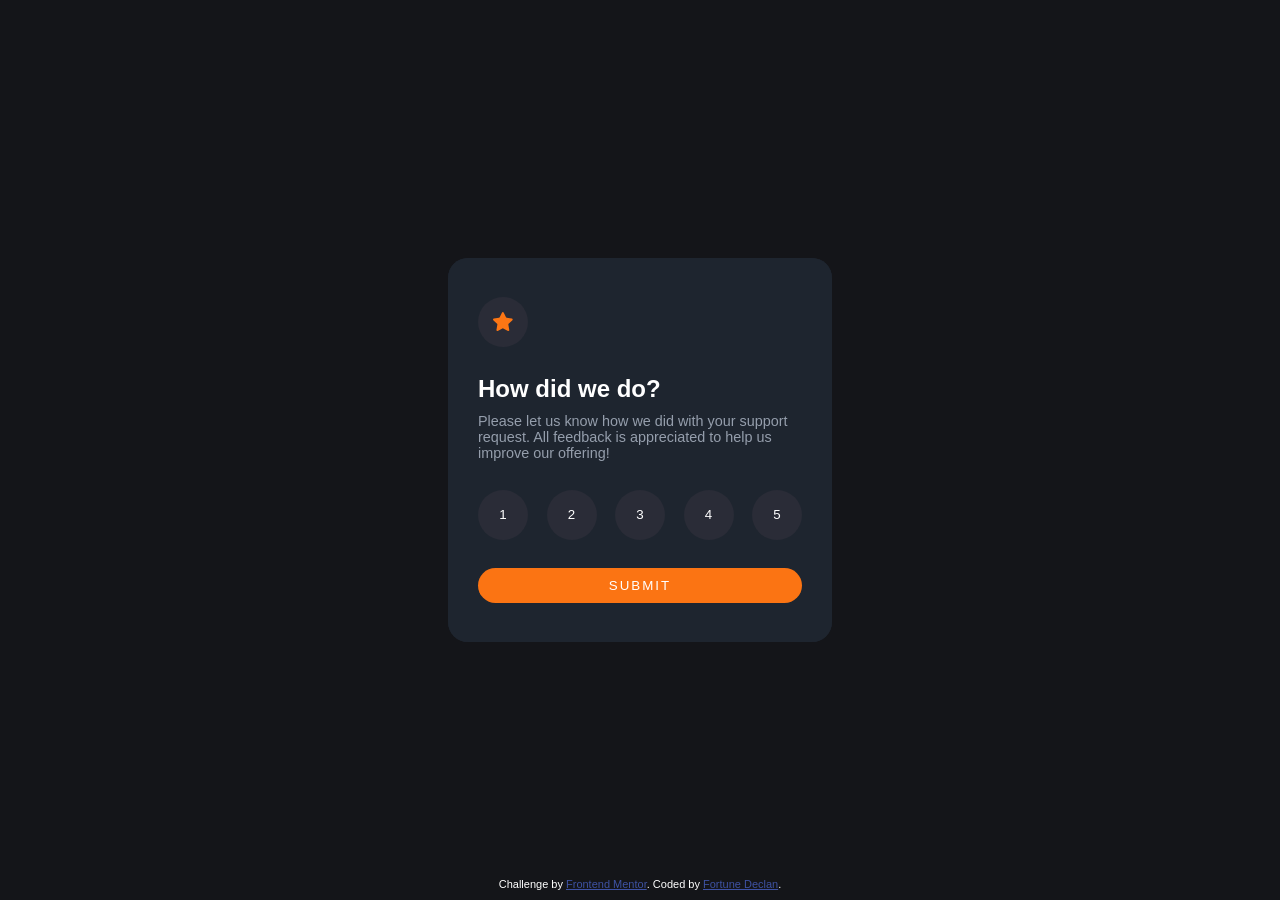
<file: index.html>
<!DOCTYPE html>
<html lang="en">

<head>
  <meta charset="UTF-8">
  <meta name="viewport" content="width=device-width, initial-scale=1.0">
  <!-- displays site properly based on user's device -->

  <link rel="icon" type="image/png" sizes="32x32" href="./images/favicon-32x32.png">
  <link rel="stylesheet" href="./interactive-rating-component-main/interactive-rating-component-main/styles.css">

  <title>Frontend Mentor | Interactive rating component</title>

  <!-- Feel free to remove these styles or customise in your own stylesheet 👍 -->
  <style>
    .attribution {
      font-size: 11px;
      text-align: center;
    }

    .attribution a {
      color: hsl(228, 45%, 44%);
    }
  </style>
</head>

<body>
  <!-- Rating state start -->
  <main class="rating">
    <div class="star-container">
      <span class="star">
        <img src="./interactive-rating-component-main/interactive-rating-component-main/images/icon-star.svg"
          alt="star">
      </span>
    </div>
    <div class="intro-text">
      <h1 class="title">How did we do?</h1>
      <p class="subtitle">
        Please let us know how we did with your support request. All feedback is appreciated
        to help us improve our offering!
      </p>
    </div>
    <div class="rates">
      <button class="rate">1</button>
      <button class="rate">2</button>
      <button class="rate">3</button>
      <button class="rate">4</button>
      <button class="rate">5</button>
    </div>
    <div class="cta">
      <button>Submit</button>
    </div>
  </main>

  <main class="thanks">
    <div class="e-transact">
      <img src="./interactive-rating-component-main/interactive-rating-component-main/images/illustration-thank-you.svg"
        alt="star">
    </div>
    <div class="select">
      <span class="selected">You didn't rate us!</span>
    </div>
    <div class="intro-text">
      <h1 class="title">Thank you</h1>
      <p class="subtitle">
        We appreciate you taking the time to give a rating. If you ever need more support,
        don’t hesitate to get in touch!
      </p>
    </div>
  </main>

  <script src="./interactive-rating-component-main/interactive-rating-component-main/script.js"></script>
  <div class="attribution">
    Challenge by <a href="https://www.frontendmentor.io?ref=challenge" target="_blank">Frontend Mentor</a>.
    Coded by <a href="https://github.com/Savio09">Fortune Declan</a>.
  </div>
</body>

</html>
</file>
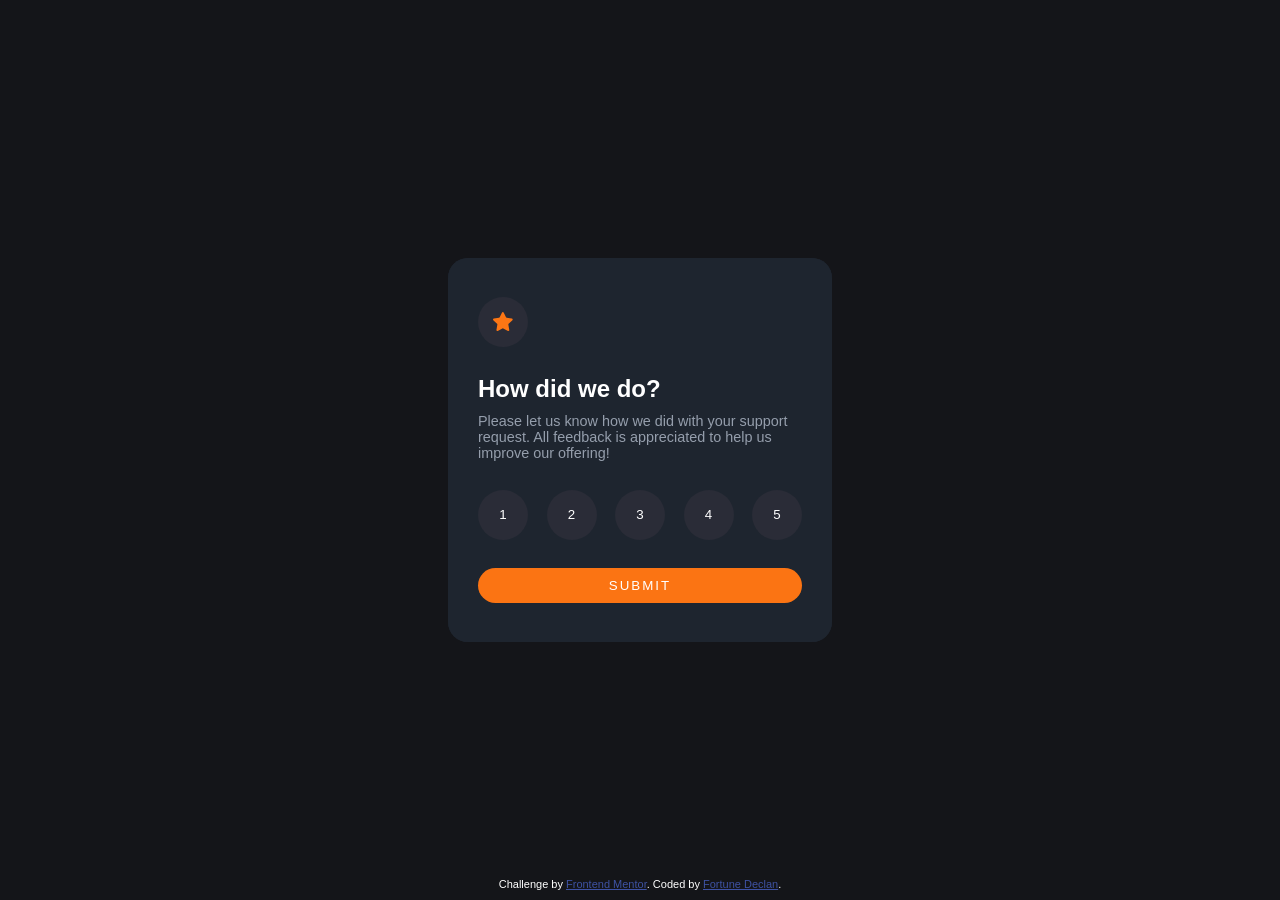
<file: interactive-rating-component-main/interactive-rating-component-main/index.html>
<!DOCTYPE html>
<html lang="en">

<head>
  <meta charset="UTF-8">
  <meta name="viewport" content="width=device-width, initial-scale=1.0">
  <!-- displays site properly based on user's device -->

  <link rel="icon" type="image/png" sizes="32x32" href="./images/favicon-32x32.png">
  <link rel="stylesheet" href="./styles.css">

  <title>Frontend Mentor | Interactive rating component</title>

  <!-- Feel free to remove these styles or customise in your own stylesheet 👍 -->
  <style>
    .attribution {
      font-size: 11px;
      text-align: center;
    }

    .attribution a {
      color: hsl(228, 45%, 44%);
    }
  </style>
</head>

<body>
  <!-- Rating state start -->
  <main class="rating">
    <div class="star-container">
      <span class="star">
        <img src="./images/icon-star.svg" alt="star">
      </span>
    </div>
    <div class="intro-text">
      <h1 class="title">How did we do?</h1>
      <p class="subtitle">
        Please let us know how we did with your support request. All feedback is appreciated
        to help us improve our offering!
      </p>
    </div>
    <div class="rates">
      <button class="rate">1</button>
      <button class="rate">2</button>
      <button class="rate">3</button>
      <button class="rate">4</button>
      <button class="rate">5</button>
    </div>
    <div class="cta">
      <button>Submit</button>
    </div>
  </main>

  <main class="thanks">
    <div class="e-transact">
      <img src="./images/illustration-thank-you.svg" alt="star">
    </div>
    <div class="select">
      <span class="selected">You didn't rate us!</span>
    </div>
    <div class="intro-text">
      <h1 class="title">Thank you</h1>
      <p class="subtitle">
        We appreciate you taking the time to give a rating. If you ever need more support,
        don’t hesitate to get in touch!
      </p>
    </div>
  </main>

  <script src="./script.js"></script>
  <div class="attribution">
    Challenge by <a href="https://www.frontendmentor.io?ref=challenge" target="_blank">Frontend Mentor</a>.
    Coded by <a href="#">Fortune Declan</a>.
  </div>
</body>

</html>
</file>
<file: interactive-rating-component-main/interactive-rating-component-main/styles.css>
* {
    margin: 0;
    padding: 0;
    box-sizing: border-box;
}

body {
    height: 100vh;
    display: flex;
    justify-content: center;
    align-items: center;
    background-color: hsl(228, 11%, 9%);
    color: hsl(0, 0%, 100%);
    font-size: 15px;
    font-family: 'Segoe UI', Tahoma, Geneva, Verdana, sans-serif;
}

button {
    outline: none;
    border: 0;
    color: white;
}
/*Card section*/

main {
    background-color: hsl(215, 22%, 15%);
    width: 24rem;
    height: 24rem;
    display: flex;
    flex-direction: column;
    justify-content: space-evenly;
    padding: 10px 30px;
    border-radius: 20px;
}

main.rating{
    z-index: 2;
}
/*Star icon*/
.star {
    width: 50px;
    height: 50px;
    display: flex;
    align-items: center;
    justify-content: center;
    border-radius: 50%;
    background-color: hsl(231, 13%, 19%);
}

.star img {
    width: 40%;
}

/*Intro text*/
.intro-text h1 {
    font-size: 1.5rem;
    margin-bottom: 10px;
}

.intro-text p {
    font-size: 0.9rem;
    font-weight: 400;
    color: hsl(217, 12%, 63%);
}

/*Rates section*/
.rates {
    display: flex;
    justify-content: space-between;
}

.rates .rate {
    width: 50px;
    height: 50px;
    display: flex;
    align-items: center;
    justify-content: center;
    border-radius: 50%;
    background-color: hsl(231, 13%, 19%);
    transition: all 0.5s ease;
}

.rates .rate:hover {
    background-color: hsl(216, 12%, 54%);
    cursor: pointer;
}

.rates .rate:focus {
    background-color: hsl(25, 97%, 53%);
}

/*Cta section*/
.cta button {
    width: 100%;
    padding: 10px 10px;
    border-radius: 20rem;
    color: white;
    text-transform: uppercase;
    letter-spacing: 2px;
    background-color: hsl(25, 97%, 53%);
    transition: all 0.5s ease;
}

.cta button:hover {
    color: hsl(25, 97%, 53%);
    background-color: white;
    cursor: pointer;
}

main.thanks {
    align-items: center;
    position: absolute;
    z-index: 1;
}

.thanks span {
    padding: 5px 20px;
    background-color: hsl(231, 13%, 19%);
    font-size: 0.8rem;
    border-radius: 2rem;
    color: hsl(25, 97%, 53%);
}

.thanks .intro-text {
    display: flex;
    flex-direction: column;
    align-items: center;
    text-align: center;
}

.attribution {
    position: absolute;
    bottom: 10px;
}

/*Clicked state*/
.clicked {
    display: none;
}

/*Mobile design*/
@media screen and (max-width: 375px){

    main {
        width: 20rem;
        height: 20rem;
    }

    .star{
        width: 35px;
        height: 35px;
    }

    .rates .rate {
        width: 35px;
        height: 35px;
    }

    .thanks .select {
        margin: 10px 0;
    }
}
</file>
